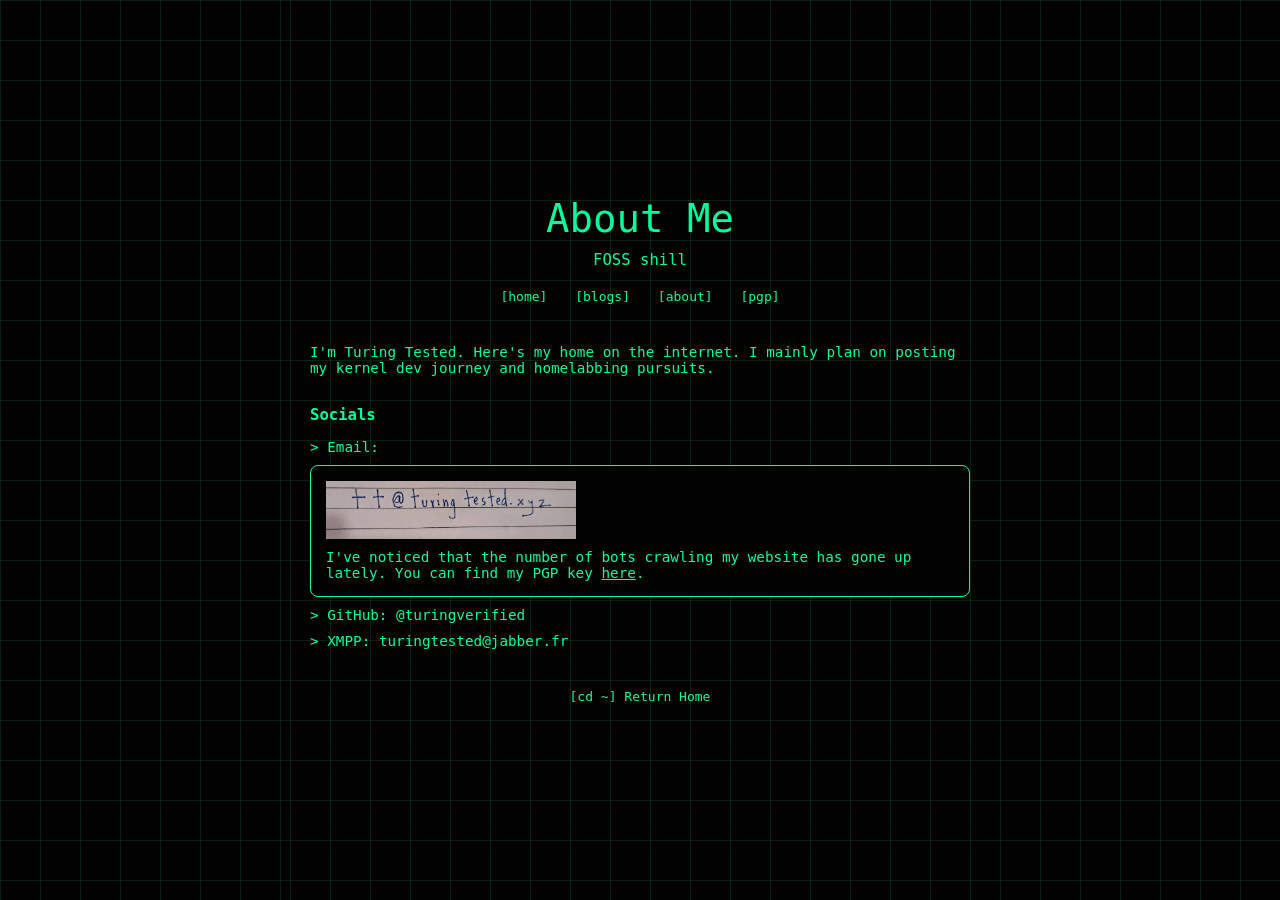
<file: templates/about.html>
<!DOCTYPE html>
<html lang="en">

<head>
    <meta charset="utf-8">
    <meta name="viewport" content="width=device-width, initial-scale=1">
    <title>About - Turing Tested</title>
    <link rel="stylesheet" href="/static/style.css">
</head>

<body>

    <div class="container">
        <header>
            <h1>About Me</h1>
            <div class="tagline">FOSS shill</div>
        </header>

        <div class="nav" style="margin-top: 20px; text-align: center;">
            <a href="/">[home]</a>
            <a href="/blogs">[blogs]</a>
            <a href="/about">[about]</a>
            <a href="/pgp">[pgp]</a>
        </div>

        <div class="interests" style="text-align: left; margin-top: 40px; margin-bottom: 20px;">
            <p>I'm Turing Tested. Here's my home on the internet. I mainly plan on posting my kernel dev journey and homelabbing pursuits.</p>

            <h2 style="font-size: 1.2rem; color: #00ff9c; margin-top: 30px;">Socials</h2>
            <ul style="list-style-type: none; padding: 0;">
                <li style="margin-bottom: 10px;">
                    >&nbsp;Email:<br>
                    <div style="border: 1px solid #00ff9c; padding: 15px; margin-top: 10px; display: inline-block; background: #020202; border-radius: 8px;">
                        <img src="/static/email.png" alt="Email Address" style="vertical-align: middle; margin-bottom: 10px; max-width: 250px; height: auto;"><br>
                        I've noticed that the number of bots crawling my website has gone up lately. You can find my PGP key <a href="/pgp" style="text-decoration: underline; color: #00ff9c;">here</a>.
                    </div>
                </li>
                <li style="margin-bottom: 10px;">
                    >&nbsp;GitHub: <a href="https://github.com/turingverified" target="_blank">@turingverified</a>
                </li>
                <li style="margin-bottom: 10px;">
                    >&nbsp;XMPP: <a href="xmpp:turingtested@jabber.fr">turingtested@jabber.fr</a>
                </li>
            </ul>
        </div>

        <div style="margin-top: 40px;">
            <a href="/" style="color: #00ff9c; text-decoration: none;">[cd ~] Return Home</a>
        </div>
    </div>

</body>

</html>
</file>
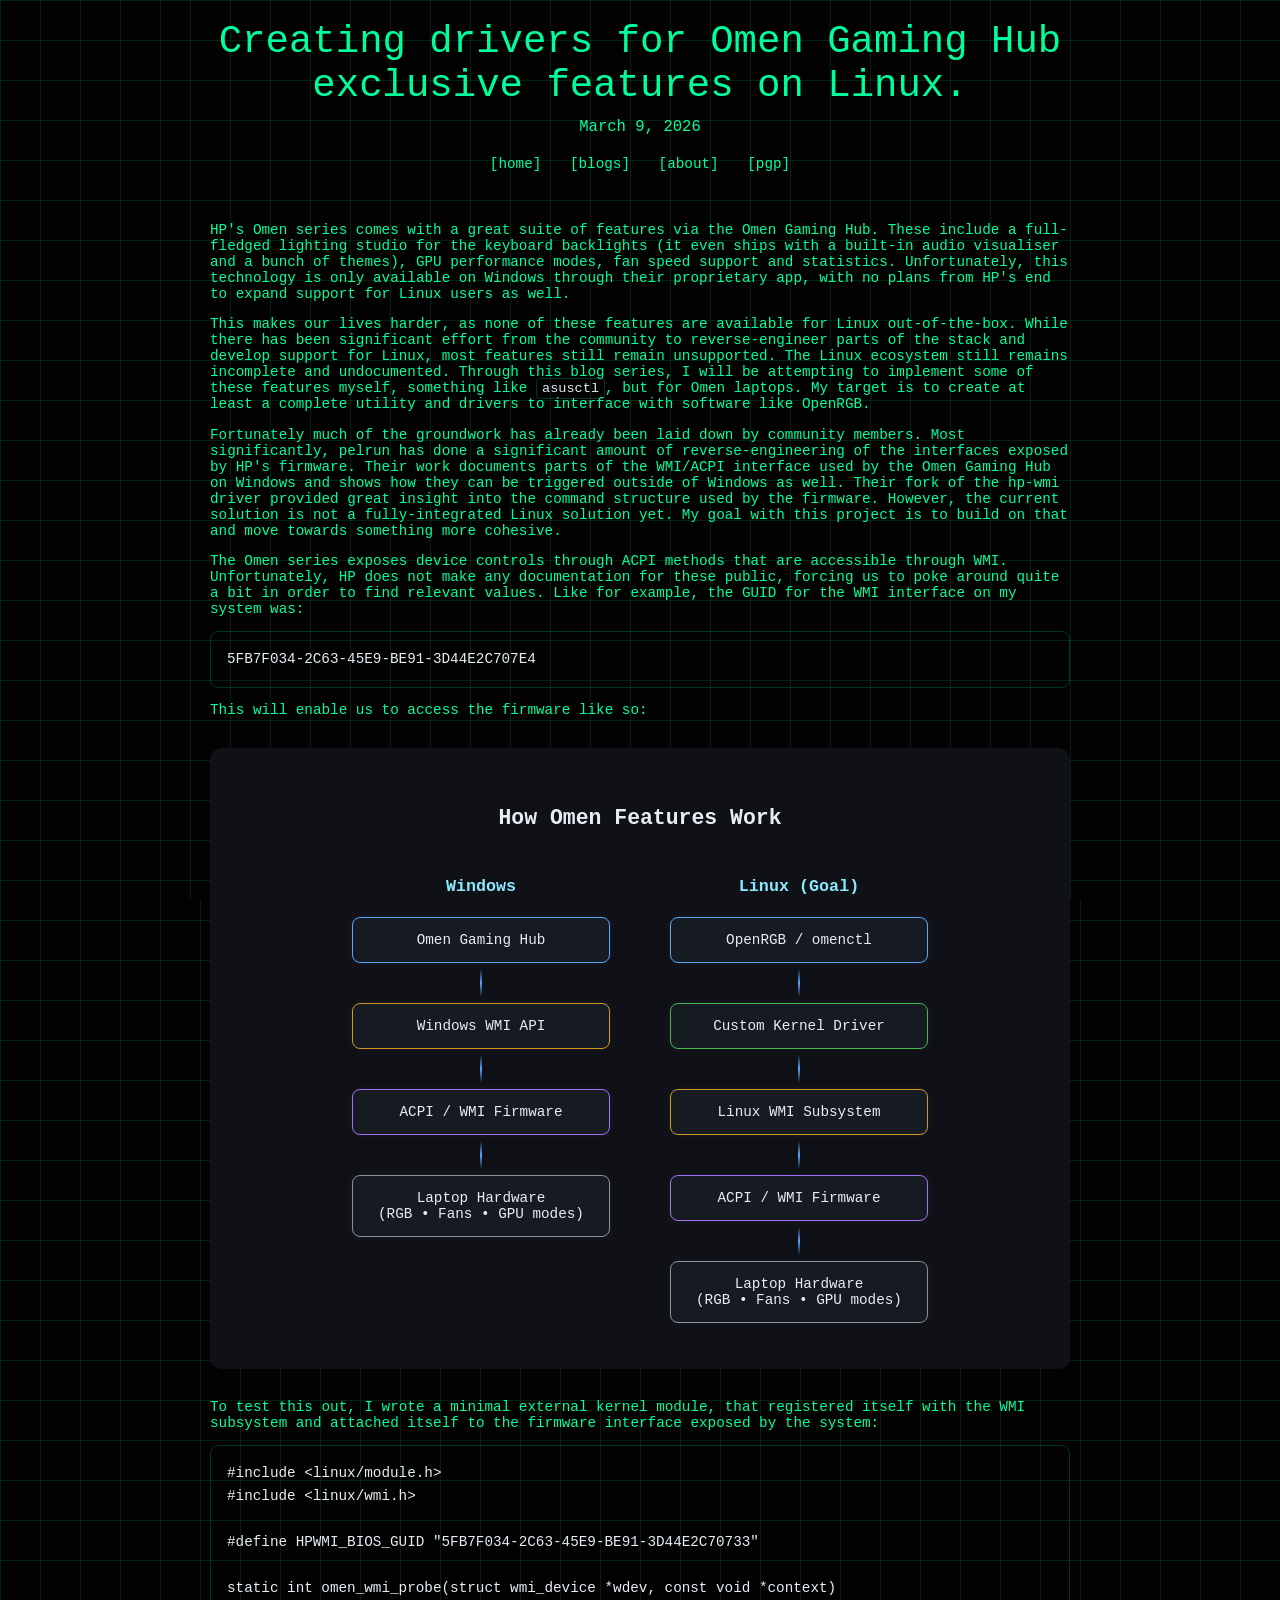
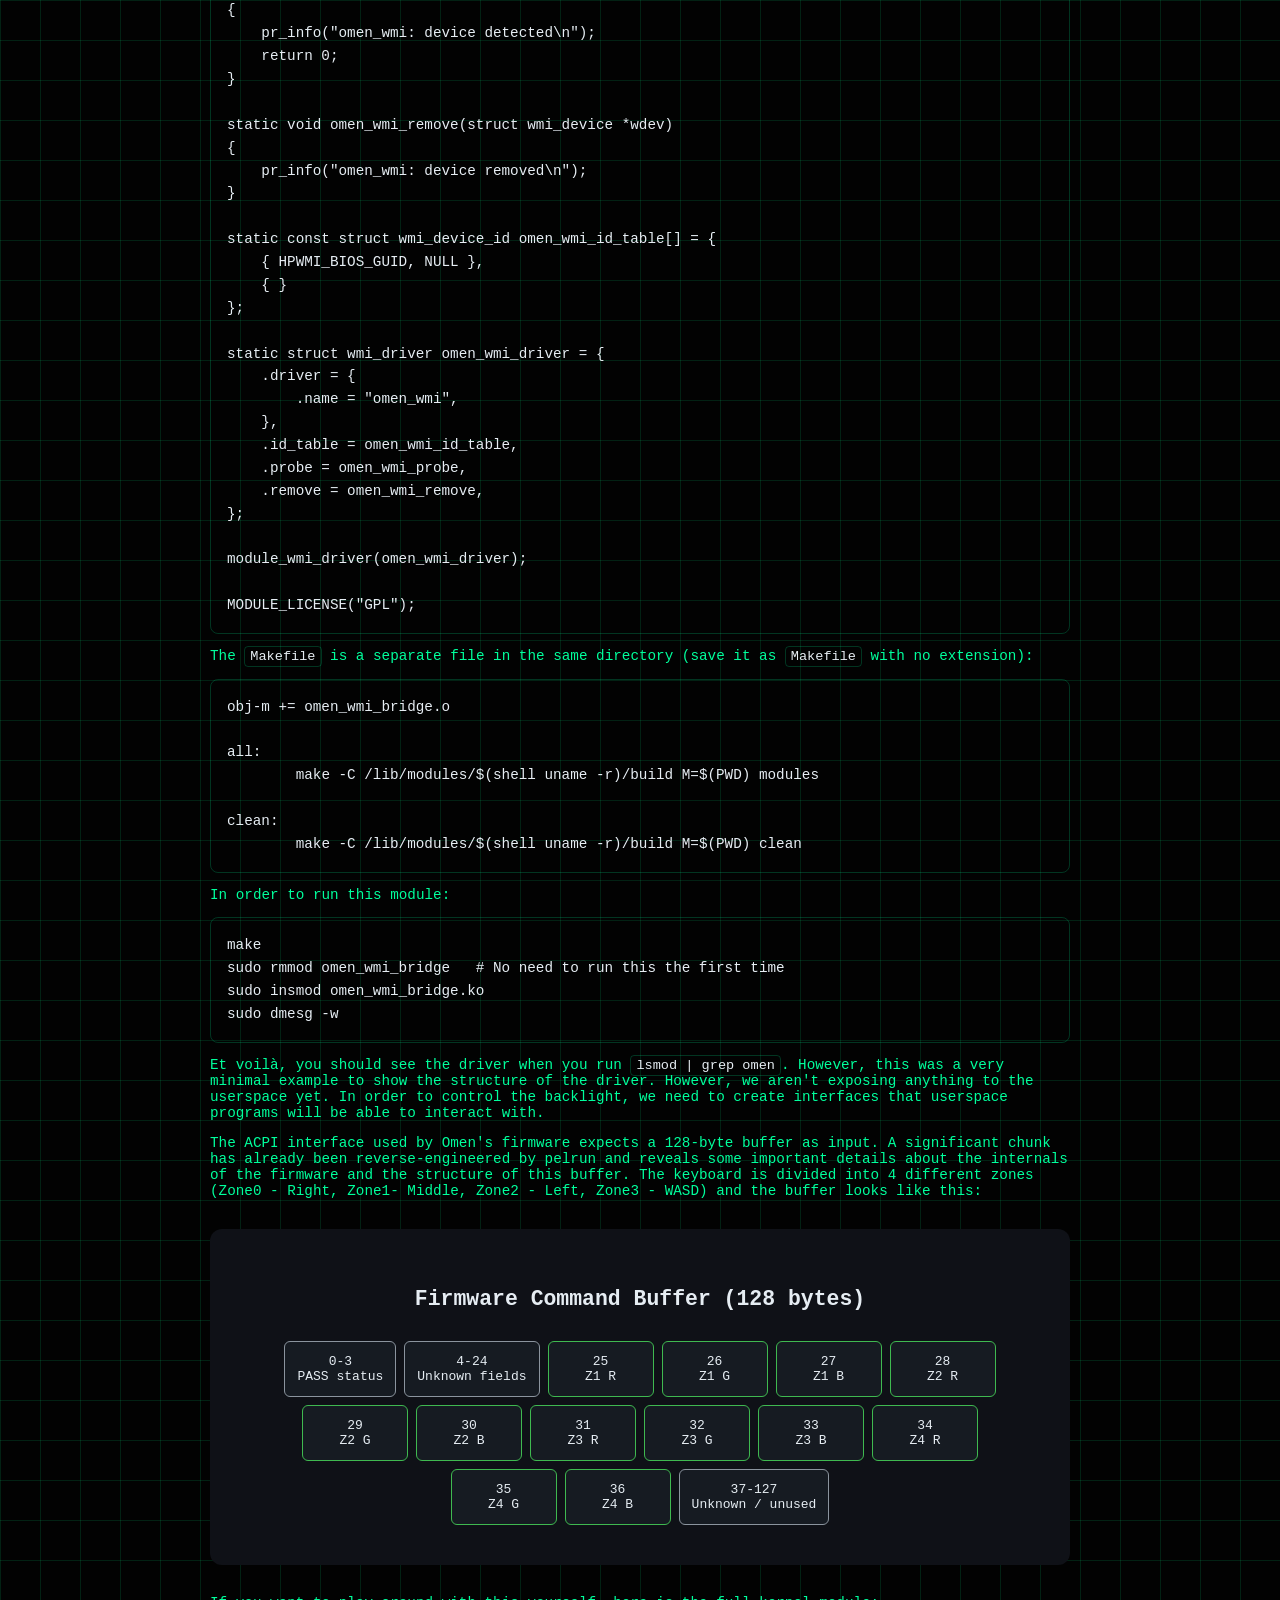
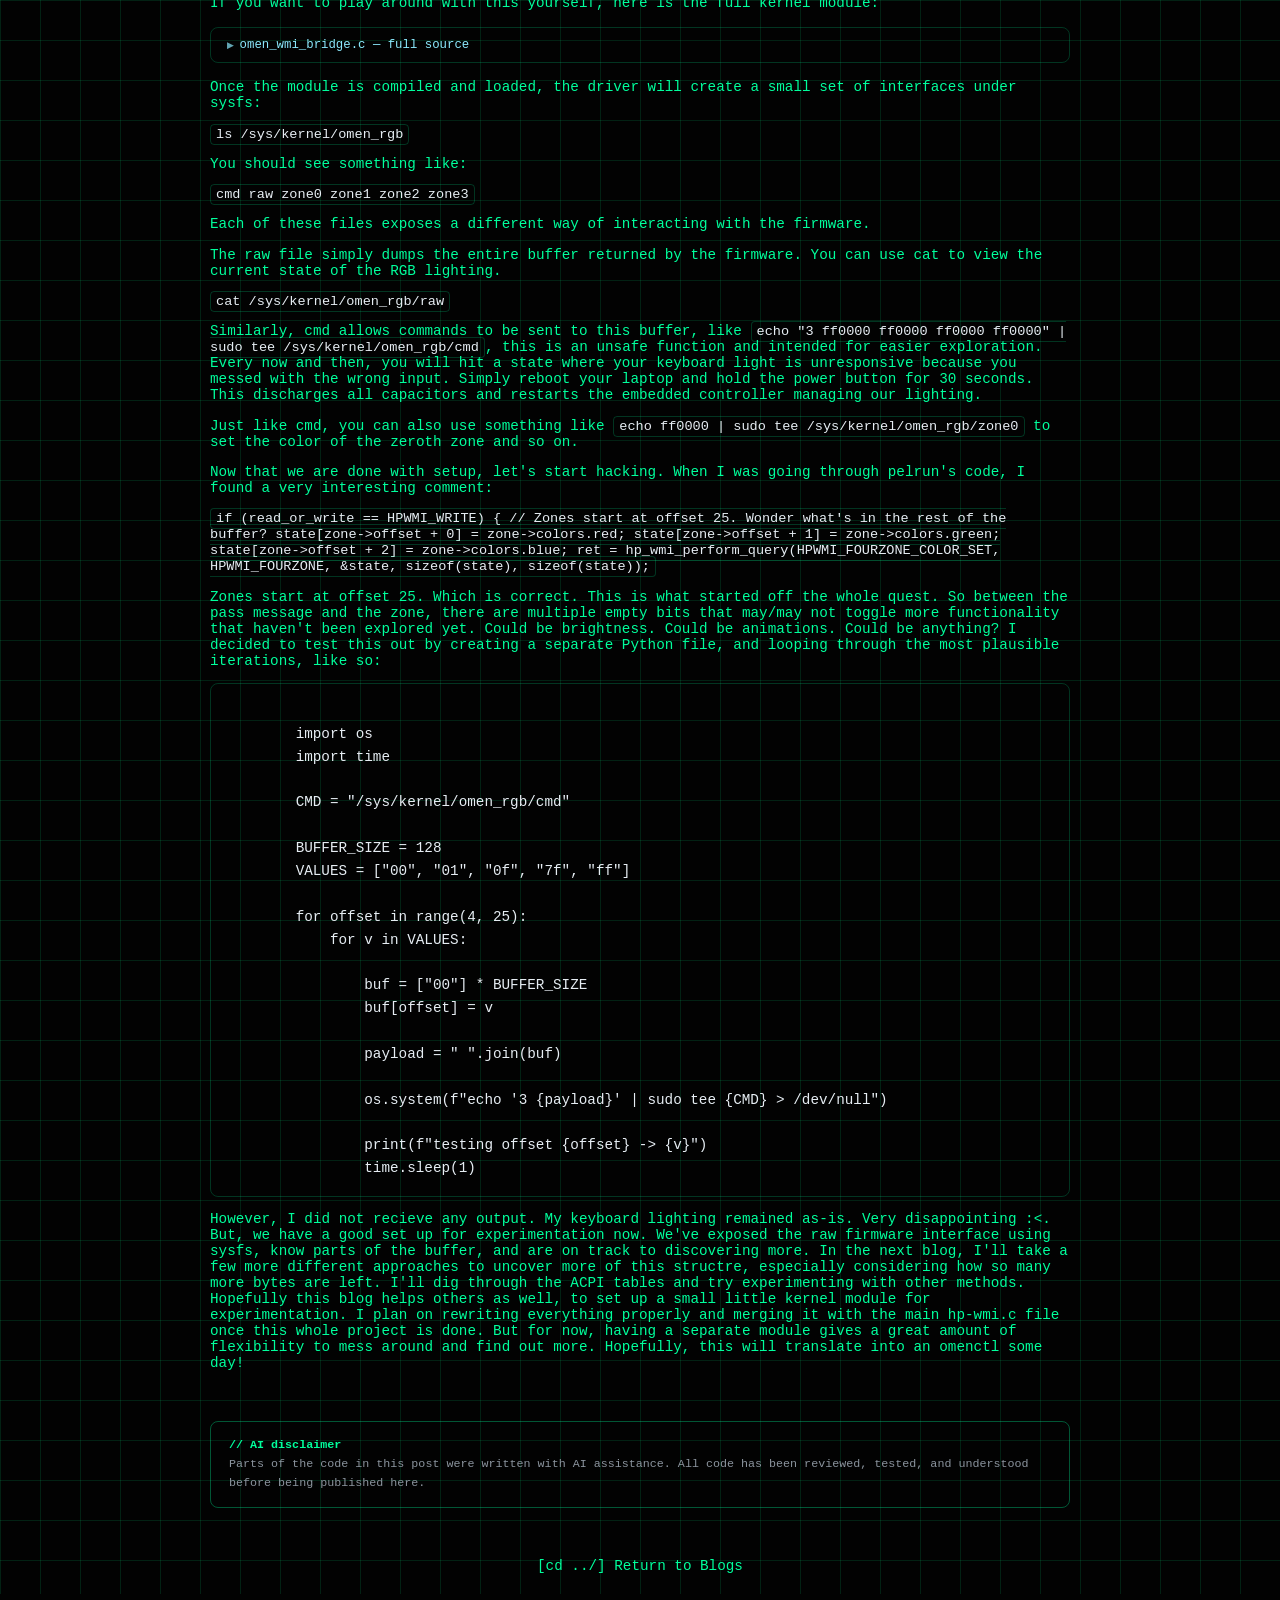
<file: templates/blog_omen.html>
<!DOCTYPE html>
<html lang="en">
<head>
<meta charset="utf-8">
<meta name="viewport" content="width=device-width, initial-scale=1">
<title>Omen Drivers - Turing Tested</title>
<link rel="stylesheet" href="/static/style.css">
<style>
    body { align-items: flex-start; }
    .container { max-width: 900px; font-size: 1.1rem; }
    pre, code {
        background: transparent;
        border: 1px solid #00ff9c33;
        color: #e6edf3;
    }
    pre {
        padding: 16px;
        border-radius: 8px;
        overflow-x: auto;
        line-height: 1.6;
    }
    code { padding: 2px 5px; border-radius: 4px; font-size: 0.95em; }
    pre code { border: none; padding: 0; background: transparent; font-size: inherit; }
    .buffer-container {
        display: flex;
        flex-wrap: wrap;
        gap: 8px;
        justify-content: center;
        margin-top: 20px;
    }
    .buffer-block {
        border: 1px solid #30363d;
        background: #161b22;
        padding: 12px;
        border-radius: 6px;
        text-align: center;
        font-size: 13px;
        min-width: 80px;
    }
    .buffer-block.zone    { border-color: #3fb950; }
    .buffer-block.unknown { border-color: #8b949e; }
</style>
</head>
<body>

<div class="container" style="text-align: left;">
    <header style="text-align: center;">
        <h1>Creating drivers for Omen Gaming Hub exclusive features on Linux.</h1>
        <div class="tagline">March 9, 2026</div>
    </header>

    <div class="nav" style="margin-top: 20px; text-align: center;">
        <a href="/">[home]</a>
        <a href="/blogs">[blogs]</a>
        <a href="/about">[about]</a>
        <a href="/pgp">[pgp]</a>
    </div>

    <div style="margin-top: 50px;" class="blog-content">

        <p>HP's Omen series comes with a great suite of features via the Omen Gaming Hub. These include a full-fledged lighting studio for the keyboard backlights (it even ships with a built-in audio visualiser and a bunch of themes), GPU performance modes, fan speed support and statistics. Unfortunately, this technology is only available on Windows through their proprietary app, with no plans from HP's end to expand support for Linux users as well.</p>

        <p>This makes our lives harder, as none of these features are available for Linux out-of-the-box. While there has been significant effort from the community to reverse-engineer parts of the stack and develop support for Linux, most features still remain unsupported. The Linux ecosystem still remains incomplete and undocumented. Through this blog series, I will be attempting to implement some of these features myself, something like <code>asusctl</code>, but for Omen laptops. My target is to create at least a complete utility and drivers to interface with software like OpenRGB.</p>

        <p>Fortunately much of the groundwork has already been laid down by community members. Most significantly, <a href="https://github.com/pelrun/hp-omen-linux-module" target="_blank">pelrun</a> has done a significant amount of reverse-engineering of the interfaces exposed by HP's firmware. Their work documents parts of the WMI/ACPI interface used by the Omen Gaming Hub on Windows and shows how they can be triggered outside of Windows as well. Their fork of the hp-wmi driver provided great insight into the command structure used by the firmware. However, the current solution is not a fully-integrated Linux solution yet. My goal with this project is to build on that and move towards something more cohesive.</p>

        <p>The Omen series exposes device controls through ACPI methods that are accessible through WMI. Unfortunately, HP does not make any documentation for these public, forcing us to poke around quite a bit in order to find relevant values. Like for example, the GUID for the WMI interface on my system was:</p>

        <pre><code>5FB7F034-2C63-45E9-BE91-3D44E2C707E4</code></pre>

        <p>This will enable us to access the firmware like so:</p>

        <div class="omen-diagram">
            <h2>How Omen Features Work</h2>
            <div class="columns">
                <div class="column">
                    <h3>Windows</h3>
                    <div class="node app">Omen Gaming Hub</div>
                    <div class="flow"></div>
                    <div class="node api">Windows WMI API</div>
                    <div class="flow"></div>
                    <div class="node firmware">ACPI / WMI Firmware</div>
                    <div class="flow"></div>
                    <div class="node hardware">Laptop Hardware<br>(RGB &bull; Fans &bull; GPU modes)</div>
                </div>
                <div class="column">
                    <h3>Linux (Goal)</h3>
                    <div class="node app">OpenRGB / omenctl</div>
                    <div class="flow"></div>
                    <div class="node driver">Custom Kernel Driver</div>
                    <div class="flow"></div>
                    <div class="node api">Linux WMI Subsystem</div>
                    <div class="flow"></div>
                    <div class="node firmware">ACPI / WMI Firmware</div>
                    <div class="flow"></div>
                    <div class="node hardware">Laptop Hardware<br>(RGB &bull; Fans &bull; GPU modes)</div>
                </div>
            </div>
        </div>

        <style>
            .omen-diagram {
                font-family: ui-monospace, SFMono-Regular, Menlo, monospace;
                background: #0f1117;
                padding: 40px;
                border-radius: 12px;
                color: #e6edf3;
                margin: 30px 0;
            }
            .omen-diagram h2 {
                text-align: center;
                margin-bottom: 30px;
            }
            .columns {
                display: flex;
                gap: 60px;
                justify-content: center;
                flex-wrap: wrap;
            }
            .column {
                display: flex;
                flex-direction: column;
                align-items: center;
                min-width: 220px;
            }
            .column h3 {
                margin-bottom: 15px;
                color: #8be9fd;
            }
            .node {
                padding: 14px 18px;
                border-radius: 8px;
                margin: 6px 0;
                width: 220px;
                text-align: center;
                border: 1px solid #30363d;
                background: #161b22;
                box-shadow: 0 0 8px rgba(255,255,255,0.05);
            }
            .node.app    { border-color: #58a6ff; }
            .node.driver { border-color: #3fb950; }
            .node.api    { border-color: #d29922; }
            .node.firmware { border-color: #a371f7; }
            .node.hardware { border-color: #8b949e; }
            .flow {
                width: 2px;
                height: 28px;
                background: linear-gradient(to bottom, transparent, #58a6ff, transparent);
                animation: flow 2s infinite;
            }
            @keyframes flow {
                0%   { opacity: 0; }
                50%  { opacity: 1; }
                100% { opacity: 0; }
            }
        </style>

        <p>To test this out, I wrote a minimal external kernel module, that registered itself with the WMI subsystem and attached itself to the firmware interface exposed by the system:</p>

        <pre><code class="language-c">#include &lt;linux/module.h&gt;
#include &lt;linux/wmi.h&gt;

#define HPWMI_BIOS_GUID "5FB7F034-2C63-45E9-BE91-3D44E2C70733"

static int omen_wmi_probe(struct wmi_device *wdev, const void *context)
{
    pr_info("omen_wmi: device detected\n");
    return 0;
}

static void omen_wmi_remove(struct wmi_device *wdev)
{
    pr_info("omen_wmi: device removed\n");
}

static const struct wmi_device_id omen_wmi_id_table[] = {
    { HPWMI_BIOS_GUID, NULL },
    { }
};

static struct wmi_driver omen_wmi_driver = {
    .driver = {
        .name = "omen_wmi",
    },
    .id_table = omen_wmi_id_table,
    .probe = omen_wmi_probe,
    .remove = omen_wmi_remove,
};

module_wmi_driver(omen_wmi_driver);

MODULE_LICENSE("GPL");</code></pre>

        <p>The <code>Makefile</code> is a separate file in the same directory (save it as <code>Makefile</code> with no extension):</p>

        <pre><code class="language-makefile">obj-m += omen_wmi_bridge.o

all:
	make -C /lib/modules/$(shell uname -r)/build M=$(PWD) modules

clean:
	make -C /lib/modules/$(shell uname -r)/build M=$(PWD) clean</code></pre>

        <p>In order to run this module:</p>

        <pre><code class="language-sh">make
sudo rmmod omen_wmi_bridge   # No need to run this the first time
sudo insmod omen_wmi_bridge.ko
sudo dmesg -w</code></pre>

        <p>Et voilà, you should see the driver when you run <code>lsmod | grep omen</code>. However, this was a very minimal example to show the structure of the driver. However, we aren't exposing anything to the userspace yet. In order to control the backlight, we need to create interfaces that userspace programs will be able to interact with.</p>
        <p>The ACPI interface used by Omen's firmware expects a 128-byte buffer as input. A significant chunk has already been reverse-engineered by pelrun and reveals some important details about the internals of the firmware and the structure of this buffer. The keyboard is divided into 4 different zones (Zone0 - Right, Zone1- Middle, Zone2 - Left, Zone3 - WASD) and the buffer looks like this: </p>

        <div class="omen-diagram">

<h2>Firmware Command Buffer (128 bytes)</h2>

<div class="buffer-container">

<div class="buffer-block unknown">0-3<br>PASS status</div>
<div class="buffer-block unknown">4-24<br>Unknown fields</div>

<div class="buffer-block zone">25<br>Z1 R</div>
<div class="buffer-block zone">26<br>Z1 G</div>
<div class="buffer-block zone">27<br>Z1 B</div>

<div class="buffer-block zone">28<br>Z2 R</div>
<div class="buffer-block zone">29<br>Z2 G</div>
<div class="buffer-block zone">30<br>Z2 B</div>

<div class="buffer-block zone">31<br>Z3 R</div>
<div class="buffer-block zone">32<br>Z3 G</div>
<div class="buffer-block zone">33<br>Z3 B</div>

<div class="buffer-block zone">34<br>Z4 R</div>
<div class="buffer-block zone">35<br>Z4 G</div>
<div class="buffer-block zone">36<br>Z4 B</div>

<div class="buffer-block unknown">37-127<br>Unknown / unused</div>

</div>


</div>
<p> If you want to play around with this yourself, here is the full kernel module:</p>

        <details class="code-collapse">
            <summary>omen_wmi_bridge.c &mdash; full source</summary>
            <pre><code class="language-c">#include &lt;linux/module.h&gt;
#include &lt;linux/kernel.h&gt;
#include &lt;linux/init.h&gt;
#include &lt;linux/acpi.h&gt;
#include &lt;linux/wmi.h&gt;
#include &lt;linux/kobject.h&gt;
#include &lt;linux/sysfs.h&gt;

#define HPWMI_BIOS_GUID "5FB7F034-2C63-45E9-BE91-3D44E2C707E4"

#define HPWMI_FOURZONE 0x20009

#define HPWMI_FOURZONE_COLOR_GET 2
#define HPWMI_FOURZONE_COLOR_SET 3
#define HPWMI_FOURZONE_BRIGHT_GET 4
#define HPWMI_FOURZONE_BRIGHT_SET 5
#define HPWMI_FOURZONE_ANIM_GET  6
#define HPWMI_FOURZONE_ANIM_SET  7

#define ZONE_BASE  25
#define ZONE_COUNT 4

struct bios_args {
    u32 signature;
    u32 command;
    u32 commandtype;
    u32 datasize;
    u8  data[128];
};

static struct kobject *omen_kobj;

/* ---------- WMI helper ---------- */

static int omen_wmi_query(int cmdtype, u8 *buffer)
{
    struct bios_args args = {0};
    struct acpi_buffer input;
    struct acpi_buffer output = { ACPI_ALLOCATE_BUFFER, NULL };
    union acpi_object *obj;
    int ret = -EINVAL;

    args.signature   = 0x55434553;
    args.command     = HPWMI_FOURZONE;
    args.commandtype = cmdtype;
    args.datasize    = 128;

    if (buffer &amp;&amp; cmdtype == HPWMI_FOURZONE_COLOR_SET)
        memcpy(args.data, buffer, 128);

    input.length  = sizeof(args);
    input.pointer = &amp;args;

    wmi_evaluate_method(HPWMI_BIOS_GUID, 0, 3, &amp;input, &amp;output);

    obj = output.pointer;

    if (!obj || obj-&gt;type != ACPI_TYPE_BUFFER)
        goto out;

    if (buffer &amp;&amp; cmdtype == HPWMI_FOURZONE_COLOR_GET)
        memcpy(buffer, obj-&gt;buffer.pointer + 8, 128);

    ret = 0;

out:
    kfree(obj);
    return ret;
}

/* ---------- zone interface ---------- */

static ssize_t zone_show(struct kobject *kobj,
                         struct kobj_attribute *attr,
                         char *buf)
{
    u8 state[128];
    int zone = attr-&gt;attr.name[4] - '0';
    int off  = ZONE_BASE + zone * 3;

    if (omen_wmi_query(HPWMI_FOURZONE_COLOR_GET, state))
        return -EIO;

    return sprintf(buf, "%02x%02x%02x\n",
                   state[off], state[off+1], state[off+2]);
}

static ssize_t zone_store(struct kobject *kobj,
                          struct kobj_attribute *attr,
                          const char *buf,
                          size_t count)
{
    u8 state[128];
    unsigned int rgb;
    int zone = attr-&gt;attr.name[4] - '0';
    int off  = ZONE_BASE + zone * 3;

    if (kstrtouint(buf, 16, &amp;rgb))
        return -EINVAL;

    if (omen_wmi_query(HPWMI_FOURZONE_COLOR_GET, state))
        return -EIO;

    state[off]   = (rgb &gt;&gt; 16) &amp; 0xff;
    state[off+1] = (rgb &gt;&gt;  8) &amp; 0xff;
    state[off+2] =  rgb         &amp; 0xff;

    if (omen_wmi_query(HPWMI_FOURZONE_COLOR_SET, state))
        return -EIO;

    return count;
}

/* ---------- raw buffer ---------- */

static ssize_t raw_show(struct kobject *kobj,
                        struct kobj_attribute *attr,
                        char *buf)
{
    u8 state[128];

    if (omen_wmi_query(HPWMI_FOURZONE_COLOR_GET, state))
        return -EIO;

    memcpy(buf, state, 128);
    return 128;
}

static ssize_t raw_store(struct kobject *kobj,
                         struct kobj_attribute *attr,
                         const char *buf,
                         size_t count)
{
    u8 state[128];

    if (count != 128)
        return -EINVAL;

    memcpy(state, buf, 128);

    if (omen_wmi_query(HPWMI_FOURZONE_COLOR_SET, state))
        return -EIO;

    return count;
}

/* ---------- command interface ---------- */

static ssize_t cmd_store(struct kobject *kobj,
                         struct kobj_attribute *attr,
                         const char *buf,
                         size_t count)
{
    struct bios_args args = {0};
    struct acpi_buffer input;
    struct acpi_buffer output = { ACPI_ALLOCATE_BUFFER, NULL };
    union acpi_object *obj;
    unsigned int cmdtype;
    unsigned int value = 0;

    sscanf(buf, "%u %x", &amp;cmdtype, &amp;value);

    args.signature   = 0x55434553;
    args.command     = HPWMI_FOURZONE;
    args.commandtype = cmdtype;
    args.datasize    = 128;

    memset(args.data, 0, 128);
    args.data[0] = value;

    input.length  = sizeof(args);
    input.pointer = &amp;args;

    wmi_evaluate_method(HPWMI_BIOS_GUID, 0, 3, &amp;input, &amp;output);

    obj = output.pointer;

    if (obj &amp;&amp; obj-&gt;type == ACPI_TYPE_BUFFER)
        print_hex_dump(KERN_INFO,
                       "omen_cmd: ",
                       DUMP_PREFIX_OFFSET,
                       16, 1,
                       obj-&gt;buffer.pointer,
                       obj-&gt;buffer.length,
                       false);

    kfree(obj);
    return count;
}

/* ---------- sysfs ---------- */

#define ZONE_ATTR(n) \
static struct kobj_attribute zone##n##_attr = \
__ATTR(zone##n, 0664, zone_show, zone_store);

ZONE_ATTR(0)
ZONE_ATTR(1)
ZONE_ATTR(2)
ZONE_ATTR(3)

static struct kobj_attribute raw_attr =
    __ATTR(raw, 0664, raw_show, raw_store);

static struct kobj_attribute cmd_attr =
    __ATTR(cmd, 0220, NULL, cmd_store);

static struct attribute *attrs[] = {
    &amp;zone0_attr.attr,
    &amp;zone1_attr.attr,
    &amp;zone2_attr.attr,
    &amp;zone3_attr.attr,
    &amp;raw_attr.attr,
    &amp;cmd_attr.attr,
    NULL
};

static struct attribute_group attr_group = {
    .attrs = attrs,
};

/* ---------- module ---------- */

static int __init omen_init(void)
{
    int ret;

    omen_kobj = kobject_create_and_add("omen_rgb", kernel_kobj);
    if (!omen_kobj)
        return -ENOMEM;

    ret = sysfs_create_group(omen_kobj, &amp;attr_group);

    pr_info("omen rgb module loaded\n");
    return ret;
}

static void __exit omen_exit(void)
{
    kobject_put(omen_kobj);
    pr_info("omen rgb module unloaded\n");
}

module_init(omen_init);
module_exit(omen_exit);

MODULE_LICENSE("GPL");</code></pre>
        </details>

        <style>
            details.code-collapse {
                border: 1px solid #00ff9c33;
                border-radius: 8px;
                margin: 16px 0;
                overflow: hidden;
            }
            details.code-collapse summary {
                cursor: pointer;
                padding: 10px 16px;
                font-family: ui-monospace, SFMono-Regular, Menlo, monospace;
                font-size: 0.95rem;
                color: #8be9fd;
                user-select: none;
                list-style: none;
            }
            details.code-collapse summary::before {
                content: '▶ ';
                font-size: 0.75em;
                opacity: 0.7;
            }
            details.code-collapse[open] summary::before {
                content: '▼ ';
            }
            details.code-collapse pre {
                margin: 0;
                border: none;
                border-top: 1px solid #00ff9c33;
                border-radius: 0;
            }
        </style>


    </div>
    <p>Once the module is compiled and loaded, the driver will create a small set of interfaces under sysfs:</p>

<p><code>ls /sys/kernel/omen_rgb</code></p>

<p>You should see something like:</p>

<p><code>cmd  raw  zone0  zone1  zone2  zone3</code></p>

<p>Each of these files exposes a different way of interacting with the firmware.</p>

<p>The raw file simply dumps the entire buffer returned by the firmware. You can use cat to view the current state of the RGB lighting.</p>

<p><code>cat /sys/kernel/omen_rgb/raw</code></p>

<p>Similarly, cmd allows commands to be sent to this buffer, like <code>echo "3 ff0000 ff0000 ff0000 ff0000" | sudo tee /sys/kernel/omen_rgb/cmd</code>, this is an unsafe function and intended for easier exploration. Every now and then, you will hit a state where your keyboard light is unresponsive because you messed with the wrong input. Simply reboot your laptop and hold the power button for 30 seconds. This discharges all capacitors and restarts the embedded controller managing our lighting.</p>
<p>Just like cmd, you can also use something like <code>echo ff0000 | sudo tee /sys/kernel/omen_rgb/zone0</code> to set the color of the zeroth zone and so on.</p> 

<p>Now that we are done with setup, let's start hacking. When I was going through pelrun's code, I found a very interesting comment: </p>
<p><code>

  if (read_or_write == HPWMI_WRITE) {
    // Zones start at offset 25. Wonder what's in the rest of the buffer?
    state[zone->offset + 0] = zone->colors.red;
    state[zone->offset + 1] = zone->colors.green;
    state[zone->offset + 2] = zone->colors.blue;

    ret = hp_wmi_perform_query(HPWMI_FOURZONE_COLOR_SET, HPWMI_FOURZONE, &state,
            sizeof(state), sizeof(state));
</code></p>


    <p>Zones start at offset 25. Which is correct. This is what started off the whole quest. So between the pass message and the zone, there are multiple empty bits that may/may not toggle more functionality that haven't been explored yet. Could be brightness. Could be animations. Could be anything? I decided to test this out by creating a separate Python file, and looping through the most plausible iterations, like so:</p>

    <p><pre><code>
        import os
        import time

        CMD = "/sys/kernel/omen_rgb/cmd"

        BUFFER_SIZE = 128
        VALUES = ["00", "01", "0f", "7f", "ff"]

        for offset in range(4, 25):
            for v in VALUES:

                buf = ["00"] * BUFFER_SIZE
                buf[offset] = v

                payload = " ".join(buf)

                os.system(f"echo '3 {payload}' | sudo tee {CMD} > /dev/null")

                print(f"testing offset {offset} -> {v}")
                time.sleep(1)
</code></pre></p>
    
    <p>However, I did not recieve any output. My keyboard lighting remained as-is. Very disappointing :<. But, we have a good set up for experimentation now. We've exposed the raw firmware interface using sysfs, know parts of the buffer, and are on track to discovering more. In the next blog, I'll take a few more different approaches to uncover more of this structre, especially considering how so many more bytes are left. I'll dig through the ACPI tables and try experimenting with other methods. Hopefully this blog helps others as well, to set up a small little kernel module for experimentation. I plan on rewriting everything properly and merging it with the main hp-wmi.c file once this whole project is done. But for now, having a separate module gives a great amount of flexibility to mess around and find out more. Hopefully, this will translate into an omenctl some day!</p>

    <div style="margin-top: 50px; border: 1px solid #00ff9c55; border-radius: 8px; padding: 14px 18px; font-size: 0.9rem; color: #8b949e; line-height: 1.6;">
        <span style="color: #00ff9c; font-weight: bold;">// AI disclaimer</span><br>
        Parts of the code in this post were written with AI assistance. All code has been reviewed, tested, and understood before being published here.
    </div>

    <div style="margin-top: 50px; text-align: center;">
        <a href="/blogs" style="color: #00ff9c; text-decoration: none;">[cd ../] Return to Blogs</a>
    </div>

</div>

</body>
</html>
</file>
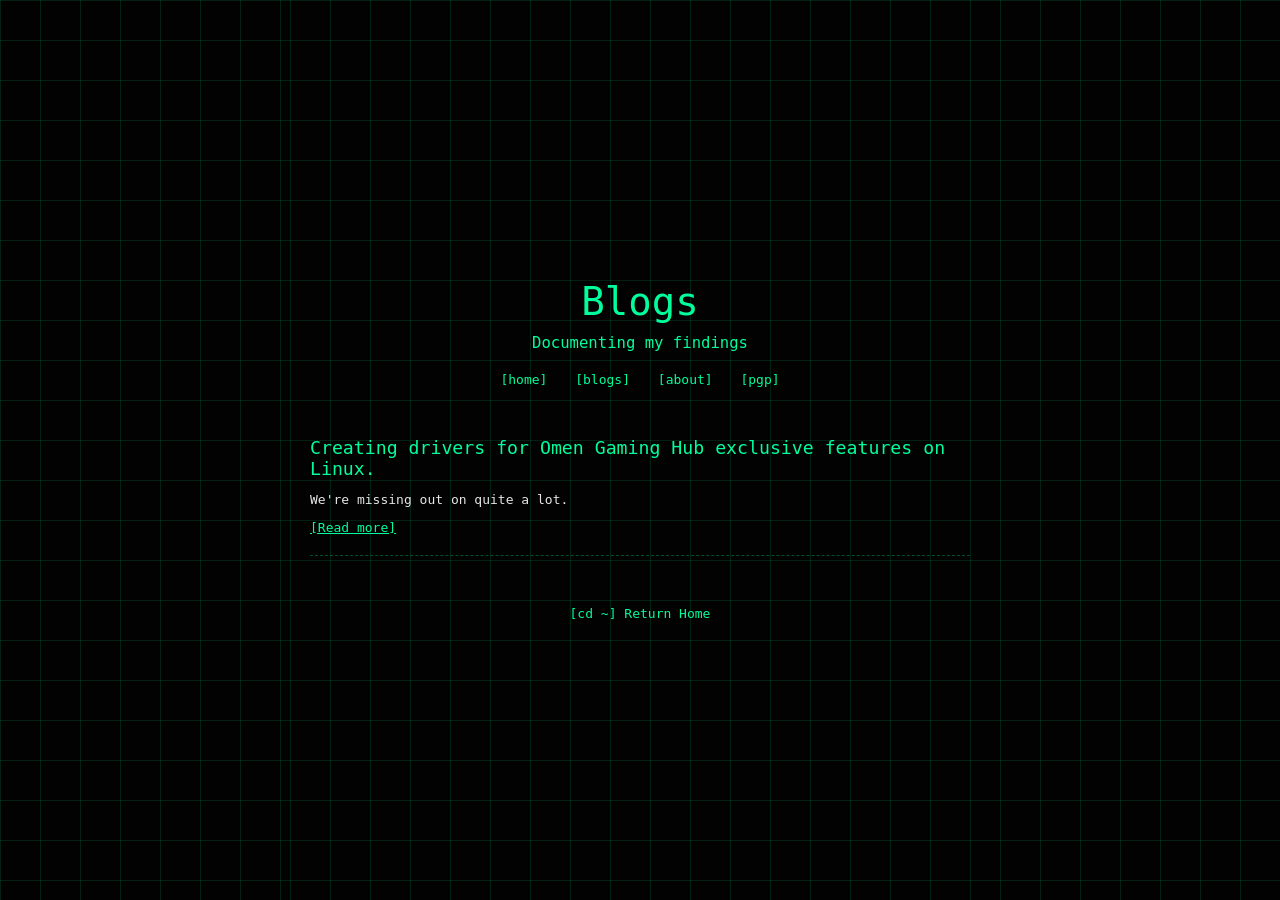
<file: templates/blogs.html>
<!DOCTYPE html>
<html lang="en">
<head>
<meta charset="utf-8">
<meta name="viewport" content="width=device-width, initial-scale=1">
<title>Blogs - Turing Tested</title>
<link rel="stylesheet" href="/static/style.css">
<style>
    .blog-post {
        margin-bottom: 30px;
        padding-bottom: 20px;
        border-bottom: 1px dashed rgba(0, 255, 156, 0.3);
    }
    .blog-date {
        color: #f59e0b; 
        font-size: 0.9rem;
    }
    .blog-title {
        font-size: 1.4rem;
        margin: 5px 0;
        color: #00ff9c;
    }
</style>
</head>
<body>

<div class="container" style="text-align: left;">
    <header style="text-align: center;">
        <h1>Blogs</h1>
        <div class="tagline">Documenting my findings</div>
    </header>

    <div class="nav" style="margin-top: 20px; text-align: center;">
        <a href="/">[home]</a>
        <a href="/blogs">[blogs]</a>
        <a href="/about">[about]</a>
        <a href="/pgp">[pgp]</a>
    </div>

    <div style="margin-top: 50px;">
        <!-- Blog Post -->
        <div class="blog-post">
            <!-- <div class="blog-date">March 9, 2026</div> -->
            <div class="blog-title">Creating drivers for Omen Gaming Hub exclusive features on Linux.</div>
            <p style="color: #e6e6e6;">
                We're missing out on quite a lot.
            </p>
            <a href="/blog/omen-drivers" style="color: #00ff9c; text-decoration: underline;">[Read more]</a>
        </div>
    </div>
    
    <div style="margin-top: 50px; text-align: center;">
        <a href="/" style="color: #00ff9c; text-decoration: none;">[cd ~] Return Home</a>
    </div>
</div>

</body>
</html>
</file>
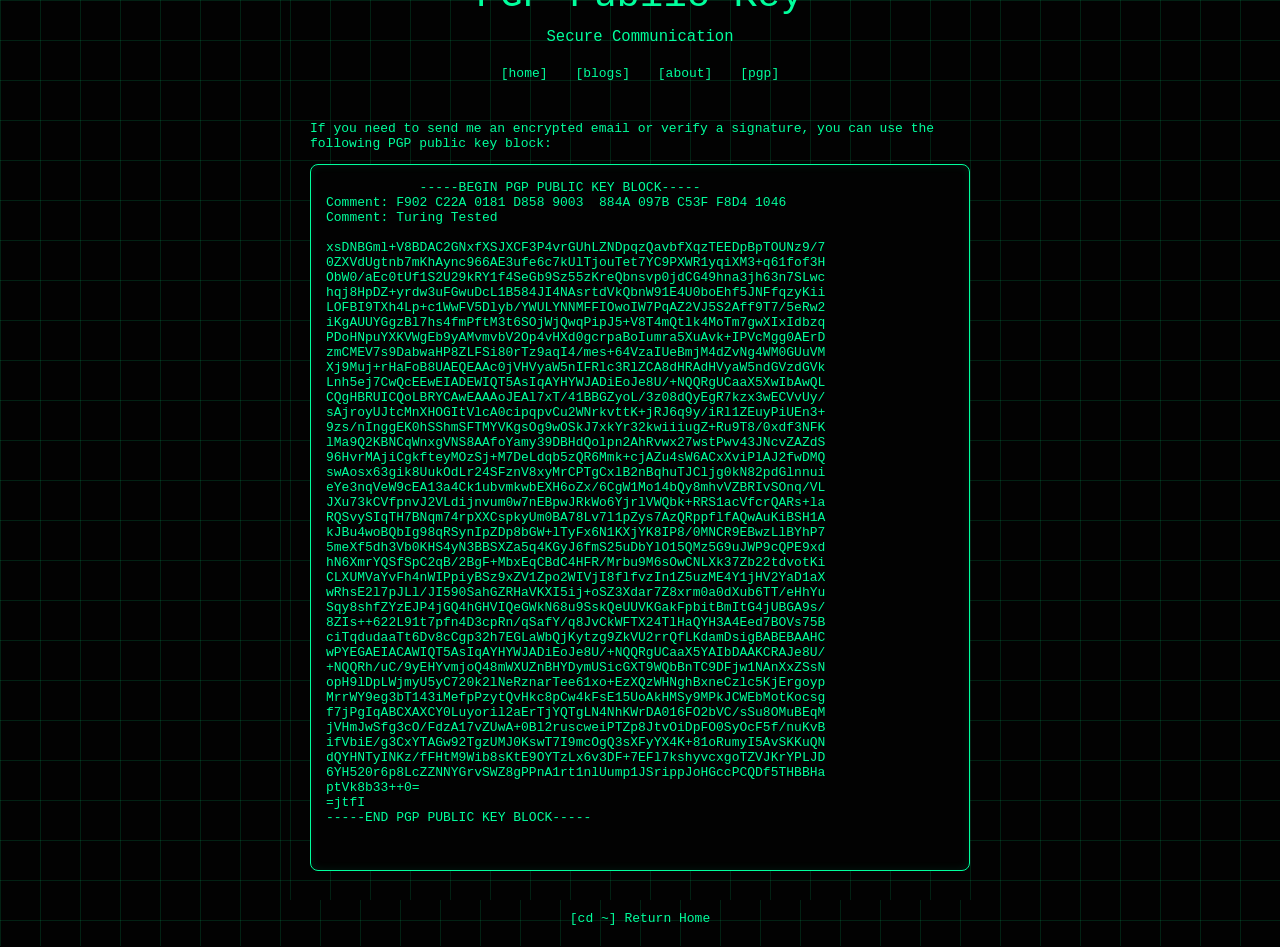
<file: templates/pgp.html>
<!DOCTYPE html>
<html lang="en">
<head>
<meta charset="utf-8">
<meta name="viewport" content="width=device-width, initial-scale=1">
<title>PGP Key - Turing Tested</title>
<link rel="stylesheet" href="/static/style.css">
</head>
<body>

<div class="container">
    <header>
        <h1>PGP Public Key</h1>
        <div class="tagline">Secure Communication</div>
    </header>

    <div class="nav" style="margin-top: 20px; text-align: center;">
        <a href="/">[home]</a>
        <a href="/blogs">[blogs]</a>
        <a href="/about">[about]</a>
        <a href="/pgp">[pgp]</a>
    </div>

    <div style="text-align: left; margin-top: 40px; margin-bottom: 20px;">
        <p>If you need to send me an encrypted email or verify a signature, you can use the following PGP public key block:</p>
        
        <pre style="background: #020202; border: 1px solid #00ff9c; padding: 15px; overflow-x: auto; color: #00ff9c; box-shadow: inset 0 0 10px rgba(0, 255, 156, 0.1); border-radius: 8px;">
            -----BEGIN PGP PUBLIC KEY BLOCK-----
Comment: F902 C22A 0181 D858 9003  884A 097B C53F F8D4 1046
Comment: Turing Tested

xsDNBGml+V8BDAC2GNxfXSJXCF3P4vrGUhLZNDpqzQavbfXqzTEEDpBpTOUNz9/7
0ZXVdUgtnb7mKhAync966AE3ufe6c7kUlTjouTet7YC9PXWR1yqiXM3+q61fof3H
ObW0/aEc0tUf1S2U29kRY1f4SeGb9Sz55zKreQbnsvp0jdCG49hna3jh63n7SLwc
hqj8HpDZ+yrdw3uFGwuDcL1B584JI4NAsrtdVkQbnW91E4U0boEhf5JNFfqzyKii
LOFBI9TXh4Lp+c1WwFV5Dlyb/YWULYNNMFFIOwoIW7PqAZ2VJ5S2Aff9T7/5eRw2
iKgAUUYGgzBl7hs4fmPftM3t6SOjWjQwqPipJ5+V8T4mQtlk4MoTm7gwXIxIdbzq
PDoHNpuYXKVWgEb9yAMvmvbV2Op4vHXd0gcrpaBoIumra5XuAvk+IPVcMgg0AErD
zmCMEV7s9DabwaHP8ZLFSi80rTz9aqI4/mes+64VzaIUeBmjM4dZvNg4WM0GUuVM
Xj9Muj+rHaFoB8UAEQEAAc0jVHVyaW5nIFRlc3RlZCA8dHRAdHVyaW5ndGVzdGVk
Lnh5ej7CwQcEEwEIADEWIQT5AsIqAYHYWJADiEoJe8U/+NQQRgUCaaX5XwIbAwQL
CQgHBRUICQoLBRYCAwEAAAoJEAl7xT/41BBGZyoL/3z08dQyEgR7kzx3wECVvUy/
sAjroyUJtcMnXHOGItVlcA0cipqpvCu2WNrkvttK+jRJ6q9y/iRl1ZEuyPiUEn3+
9zs/nInggEK0hSShmSFTMYVKgsOg9wOSkJ7xkYr32kwiiiugZ+Ru9T8/0xdf3NFK
lMa9Q2KBNCqWnxgVNS8AAfoYamy39DBHdQolpn2AhRvwx27wstPwv43JNcvZAZdS
96HvrMAjiCgkfteyMOzSj+M7DeLdqb5zQR6Mmk+cjAZu4sW6ACxXviPlAJ2fwDMQ
swAosx63gik8UukOdLr24SFznV8xyMrCPTgCxlB2nBqhuTJCljg0kN82pdGlnnui
eYe3nqVeW9cEA13a4Ck1ubvmkwbEXH6oZx/6CgW1Mo14bQy8mhvVZBRIvSOnq/VL
JXu73kCVfpnvJ2VLdijnvum0w7nEBpwJRkWo6YjrlVWQbk+RRS1acVfcrQARs+la
RQSvySIqTH7BNqm74rpXXCspkyUm0BA78Lv7l1pZys7AzQRppflfAQwAuKiBSH1A
kJBu4woBQbIg98qRSynIpZDp8bGW+lTyFx6N1KXjYK8IP8/0MNCR9EBwzLlBYhP7
5meXf5dh3Vb0KHS4yN3BBSXZa5q4KGyJ6fmS25uDbYlO15QMz5G9uJWP9cQPE9xd
hN6XmrYQSfSpC2qB/2BgF+MbxEqCBdC4HFR/Mrbu9M6sOwCNLXk37Zb22tdvotKi
CLXUMVaYvFh4nWIPpiyBSz9xZV1Zpo2WIVjI8flfvzIn1Z5uzME4Y1jHV2YaD1aX
wRhsE2l7pJLl/JI590SahGZRHaVKXI5ij+oSZ3Xdar7Z8xrm0a0dXub6TT/eHhYu
Sqy8shfZYzEJP4jGQ4hGHVIQeGWkN68u9SskQeUUVKGakFpbitBmItG4jUBGA9s/
8ZIs++622L91t7pfn4D3cpRn/qSafY/q8JvCkWFTX24TlHaQYH3A4Eed7BOVs75B
ciTqdudaaTt6Dv8cCgp32h7EGLaWbQjKytzg9ZkVU2rrQfLKdamDsigBABEBAAHC
wPYEGAEIACAWIQT5AsIqAYHYWJADiEoJe8U/+NQQRgUCaaX5YAIbDAAKCRAJe8U/
+NQQRh/uC/9yEHYvmjoQ48mWXUZnBHYDymUSicGXT9WQbBnTC9DFjw1NAnXxZSsN
opH9lDpLWjmyU5yC720k2lNeRznarTee61xo+EzXQzWHNghBxneCzlc5KjErgoyp
MrrWY9eg3bT143iMefpPzytQvHkc8pCw4kFsE15UoAkHMSy9MPkJCWEbMotKocsg
f7jPgIqABCXAXCY0Luyoril2aErTjYQTgLN4NhKWrDA016FO2bVC/sSu8OMuBEqM
jVHmJwSfg3cO/FdzA17vZUwA+0Bl2ruscweiPTZp8JtvOiDpFO0SyOcF5f/nuKvB
ifVbiE/g3CxYTAGw92TgzUMJ0KswT7I9mcOgQ3sXFyYX4K+81oRumyI5AvSKKuQN
dQYHNTyINKz/fFHtM9Wib8sKtE9OYTzLx6v3DF+7EFl7kshyvcxgoTZVJKrYPLJD
6YH520r6p8LcZZNNYGrvSWZ8gPPnA1rt1nlUump1JSrippJoHGccPCQDf5THBBHa
ptVk8b33++0=
=jtfI
-----END PGP PUBLIC KEY BLOCK-----

        </pre>
    </div>
    
    <div style="margin-top: 40px;">
        <a href="/" style="color: #00ff9c; text-decoration: none;">[cd ~] Return Home</a>
    </div>
</div>

</body>
</html>
</file>
<file: static/style.css>
:root {
    --bg-base: #020202;
    --text-main: #00ff9c;
}

html, body {
    margin: 0;
    padding: 0;
    height: 100%;
    background-color: var(--bg-base);
    background-image:
        linear-gradient(rgba(0,255,140,0.12) 1px, transparent 1px),
        linear-gradient(90deg, rgba(0,255,140,0.12) 1px, transparent 1px);
    background-size: 40px 40px;
    font-family: monospace;
    color: var(--text-main);
    display: flex;
    align-items: center;
    justify-content: center;
}

/* Hyperlinks */
a {
    color: #00ff9c;
    text-decoration: none;
}
a:hover {
    color: #020202;
    background-color: #00ff9c;
    text-decoration: none;
}

.container {
    width: 100%;
    max-width: 700px;
    padding: 20px;
    text-align: center;
    box-sizing: border-box;
}

h1 {
    font-size: 3rem;
    font-weight: normal;
    margin-bottom: 10px;
    margin-top: 0;
}

.tagline {
    margin-top: 10px;
    font-size: 1.2rem;
}

.interests {
    margin-top: 10px;
    margin-bottom: 60px;
    font-size: 1.1rem;
}

.nav {
    margin-bottom: 30px;
}
.nav a {
    margin: 0 10px;
}

/* Riced Terminal Component */
.terminal-wrapper {
    background: #020202;
    border: 1px solid #00ff9c;
    border-radius: 12px;
    overflow: hidden;
    box-shadow: 0 0 15px rgba(0, 255, 156, 0.2), inset 0 0 10px rgba(0, 255, 156, 0.1);
    text-align: left;
}

.terminal-header {
    background: #020202;
    padding: 0.85rem 1.2rem;
    display: flex;
    align-items: center;
    border-bottom: 1px solid #00ff9c;
}

.terminal-buttons {
    display: flex;
    gap: 8px;
    width: 60px;
}

.circle {
    width: 12px;
    height: 12px;
    border-radius: 50%;
}

.circle-red { background-color: #ef4444; }
.circle-yellow { background-color: #f59e0b; }
.circle-green { background-color: #10b981; }

.terminal-title {
    flex-grow: 1;
    text-align: center;
    color: #00ff9c;
    font-size: 0.9rem;
    font-family: monospace;
    opacity: 0.8;
}

.terminal-spacer {
    width: 60px;
}

#terminal {
    height: 380px;
    padding: 1.2rem;
    background: #020202;
}
</file>
